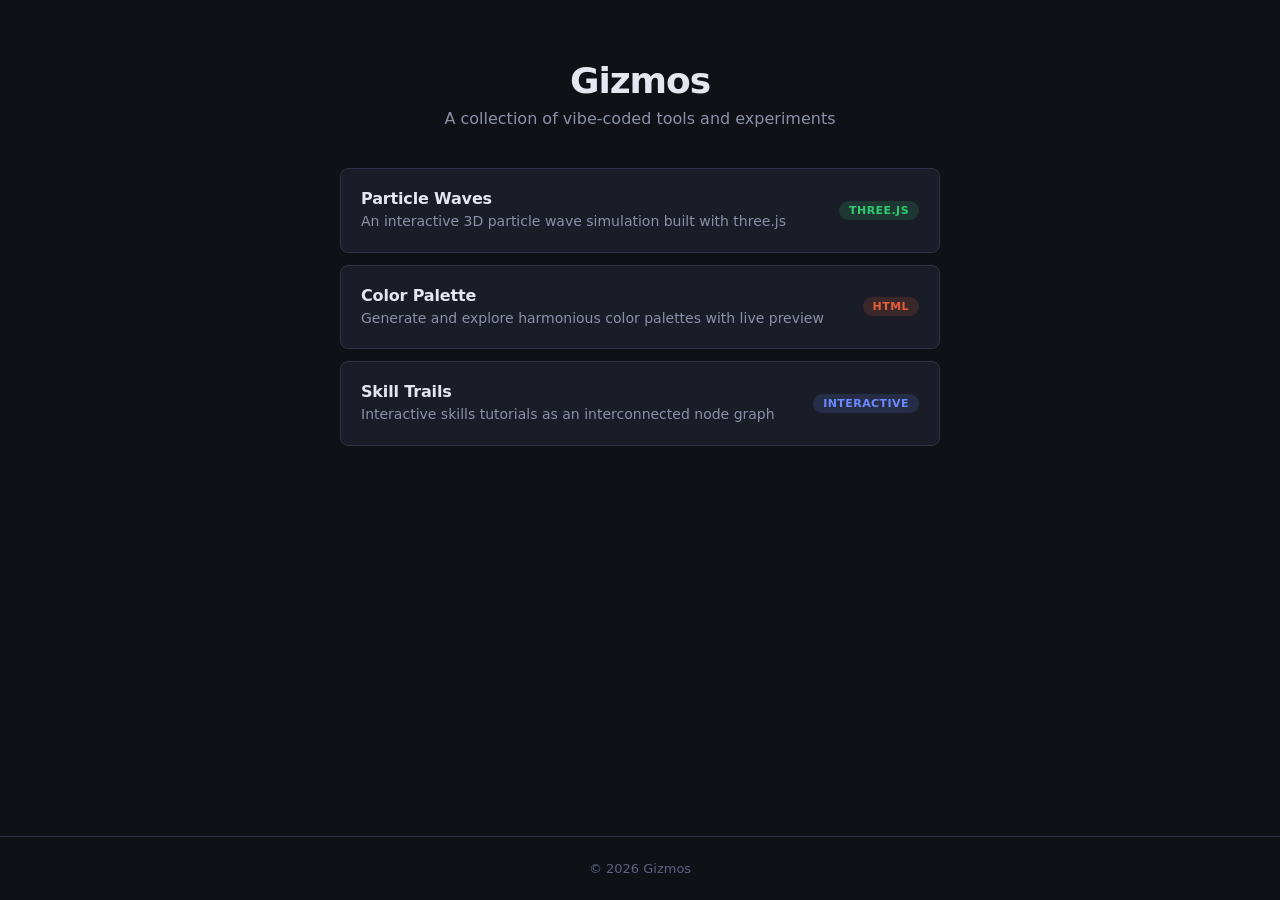
<file: index.html>
<!DOCTYPE html>
<html lang="en">
<head>
  <meta charset="UTF-8">
  <meta name="viewport" content="width=device-width, initial-scale=1.0">
  <title>Gizmos</title>
  <link rel="stylesheet" href="style.css">
</head>
<body>

  <header>
    <h1>Gizmos</h1>
    <p class="subtitle">A collection of vibe-coded tools and experiments</p>
  </header>

  <main>
    <ul class="tool-list">
      <li>
        <a href="tools/particle-waves/index.html" class="tool-link">
          <div class="tool-info">
            <h2>Particle Waves</h2>
            <p>An interactive 3D particle wave simulation built with three.js</p>
          </div>
          <span class="tag tag-threejs">three.js</span>
        </a>
      </li>
      <li>
        <a href="tools/color-palette/index.html" class="tool-link">
          <div class="tool-info">
            <h2>Color Palette</h2>
            <p>Generate and explore harmonious color palettes with live preview</p>
          </div>
          <span class="tag tag-html">html</span>
        </a>
      </li>
      <li>
        <a href="skill-trails/index.html" class="tool-link">
          <div class="tool-info">
            <h2>Skill Trails</h2>
            <p>Interactive skills tutorials as an interconnected node graph</p>
          </div>
          <span class="tag tag-interactive">interactive</span>
        </a>
      </li>
    </ul>
  </main>

  <footer>
    <p>&copy; 2026 Gizmos</p>
  </footer>

</body>
</html>
</file>
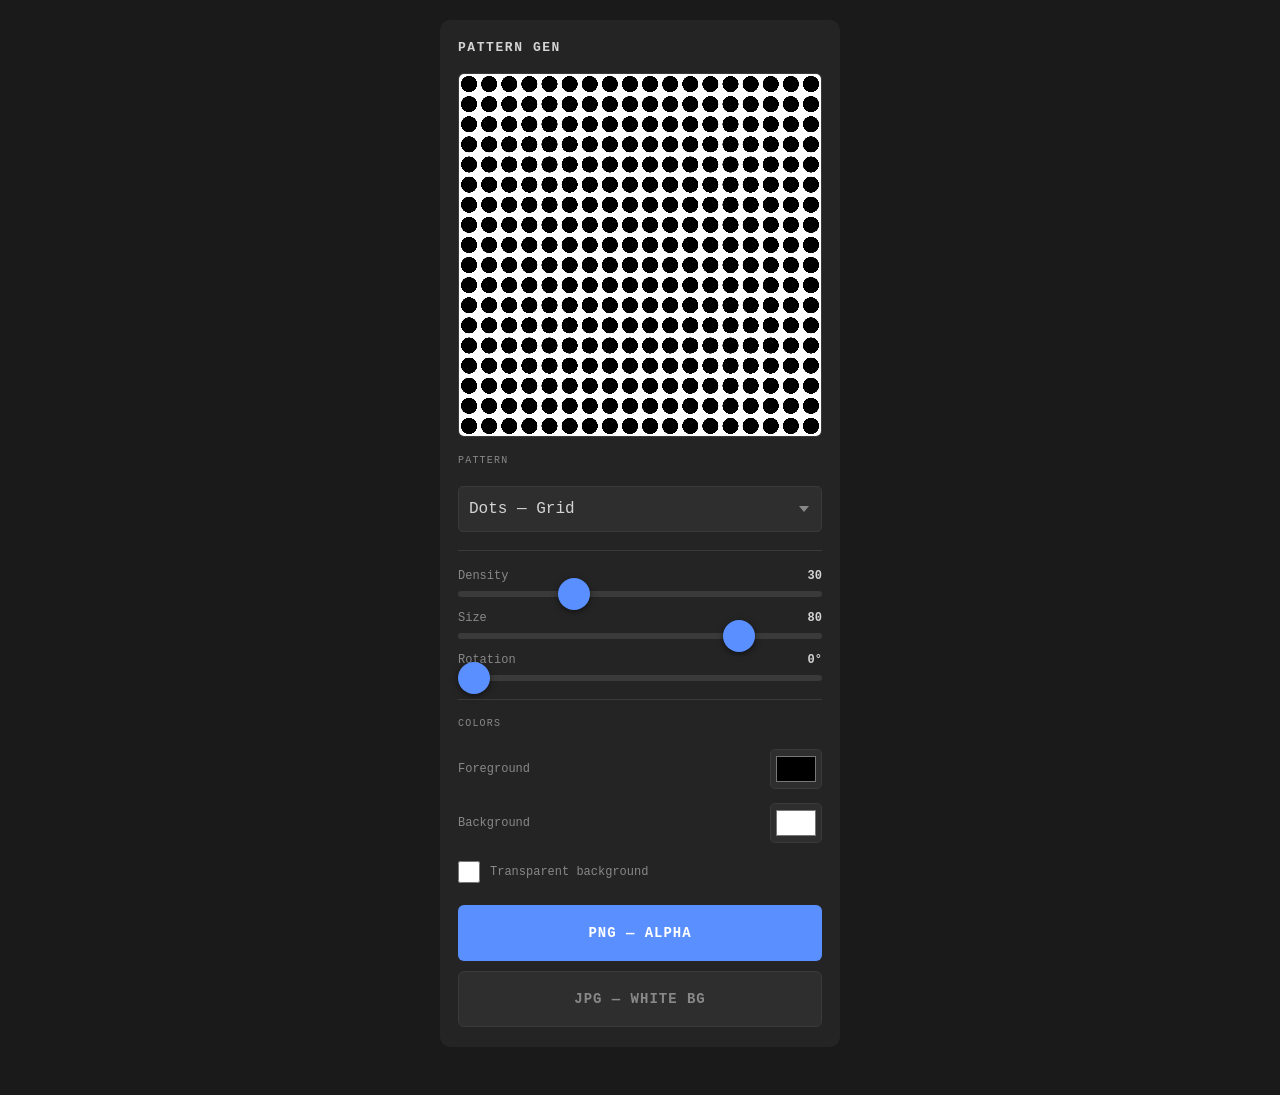
<file: pattern-generator/index.html>
<!DOCTYPE html>
<html lang="en">
<head>
<meta charset="UTF-8">
<meta name="viewport" content="width=device-width, initial-scale=1.0, maximum-scale=1">
<title>Pattern Generator</title>
<style>
*, *::before, *::after { box-sizing: border-box; margin: 0; padding: 0; }

:root {
  --bg: #1a1a1a;
  --surface: #242424;
  --surface2: #2e2e2e;
  --border: #3a3a3a;
  --text: #d4d4d4;
  --text-dim: #888;
  --accent: #5a8fff;
  --font: 'Courier New', Courier, monospace;
}

body {
  font-family: var(--font);
  background: var(--bg);
  color: var(--text);
  display: flex;
  justify-content: center;
  min-height: 100vh;
  padding: 20px 16px 48px;
  font-size: 12px;
}

/* ── Panel ── */
#sidebar {
  width: 100%;
  max-width: 400px;
  background: var(--surface);
  display: flex;
  flex-direction: column;
  padding: 20px 18px;
  gap: 18px;
  border-radius: 10px;
  height: fit-content;
}

#sidebar h1 {
  font-size: 13px;
  font-weight: 700;
  letter-spacing: 0.12em;
  text-transform: uppercase;
  color: var(--text);
}

/* ── Mini preview ── */
.preview-wrap {
  position: relative;
  width: 100%;
  aspect-ratio: 1;
  border-radius: 6px;
  overflow: hidden;
  border: 1px solid var(--border);
}
.preview-wrap::before {
  content: '';
  position: absolute;
  inset: 0;
  background-image:
    linear-gradient(45deg, #2c2c2c 25%, transparent 25%),
    linear-gradient(-45deg, #2c2c2c 25%, transparent 25%),
    linear-gradient(45deg, transparent 75%, #2c2c2c 75%),
    linear-gradient(-45deg, transparent 75%, #2c2c2c 75%);
  background-size: 20px 20px;
  background-position: 0 0, 0 10px, 10px -10px, -10px 0;
  background-color: #222;
}
#sidebar-preview {
  position: absolute;
  inset: 0;
  width: 100%;
  height: 100%;
}

/* ── Labels ── */
.section-label {
  font-size: 10px;
  text-transform: uppercase;
  letter-spacing: 0.12em;
  color: var(--text-dim);
  margin-bottom: 6px;
}

.control-group {
  display: flex;
  flex-direction: column;
  gap: 14px;
}

/* ── Select ── */
select {
  width: 100%;
  background: var(--surface2);
  border: 1px solid var(--border);
  color: var(--text);
  font-family: var(--font);
  font-size: 16px; /* prevents iOS zoom-on-focus */
  padding: 13px 10px;
  border-radius: 5px;
  cursor: pointer;
  appearance: none;
  -webkit-appearance: none;
  background-image: url("data:image/svg+xml,%3Csvg xmlns='http://www.w3.org/2000/svg' width='10' height='6'%3E%3Cpath d='M0 0l5 6 5-6z' fill='%23888'/%3E%3C/svg%3E");
  background-repeat: no-repeat;
  background-position: right 12px center;
  padding-right: 30px;
  touch-action: manipulation;
  -webkit-tap-highlight-color: transparent;
}
select:focus { outline: none; border-color: var(--accent); }

/* ── Sliders ── */
.slider-row {
  display: flex;
  flex-direction: column;
  gap: 8px;
}
.slider-label {
  display: flex;
  justify-content: space-between;
  color: var(--text-dim);
  font-size: 12px;
}
.slider-label span:last-child { color: var(--text); font-weight: 600; }

input[type=range] {
  width: 100%;
  height: 6px;
  -webkit-appearance: none;
  appearance: none;
  background: var(--border);
  border-radius: 3px;
  outline: none;
  cursor: pointer;
  touch-action: manipulation;
}
input[type=range]::-webkit-slider-thumb {
  -webkit-appearance: none;
  width: 32px;
  height: 32px;
  border-radius: 50%;
  background: var(--accent);
  cursor: pointer;
  box-shadow: 0 2px 6px rgba(0,0,0,0.5);
}
input[type=range]::-moz-range-thumb {
  width: 32px;
  height: 32px;
  border-radius: 50%;
  background: var(--accent);
  border: none;
  cursor: pointer;
  box-shadow: 0 2px 6px rgba(0,0,0,0.5);
}

/* ── Color pickers ── */
.color-row {
  display: flex;
  align-items: center;
  gap: 10px;
}
.color-row label { color: var(--text-dim); font-size: 12px; flex: 1; }
input[type=color] {
  width: 52px;
  height: 40px;
  border: 1px solid var(--border);
  border-radius: 5px;
  cursor: pointer;
  padding: 2px 3px;
  background: var(--surface2);
  touch-action: manipulation;
  -webkit-tap-highlight-color: transparent;
}

/* ── Checkbox ── */
.check-row {
  display: flex;
  align-items: center;
  gap: 10px;
  cursor: pointer;
  padding: 4px 0;
  touch-action: manipulation;
  -webkit-tap-highlight-color: transparent;
}
.check-row label { color: var(--text-dim); font-size: 12px; cursor: pointer; }
input[type=checkbox] {
  accent-color: var(--accent);
  cursor: pointer;
  width: 22px;
  height: 22px;
  flex-shrink: 0;
  touch-action: manipulation;
}

/* ── Divider ── */
.divider { height: 1px; background: var(--border); }

/* ── Download buttons ── */
.dl-group {
  display: flex;
  flex-direction: column;
  gap: 10px;
}
#download-png, #download-jpg {
  background: var(--accent);
  color: #fff;
  border: none;
  font-family: var(--font);
  font-size: 14px;
  font-weight: 700;
  letter-spacing: 0.07em;
  text-transform: uppercase;
  padding: 18px 0;
  border-radius: 6px;
  cursor: pointer;
  width: 100%;
  min-height: 56px;
  transition: opacity 0.12s;
  touch-action: manipulation;
  -webkit-tap-highlight-color: transparent;
}
#download-jpg {
  background: var(--surface2);
  border: 1px solid var(--border);
  color: var(--text-dim);
}
#download-png:hover, #download-png:active { opacity: 0.82; }
#download-jpg:hover, #download-jpg:active { color: var(--text); border-color: #666; }
</style>
</head>
<body>

<div id="sidebar">
  <h1>Pattern Gen</h1>

  <div class="preview-wrap">
    <canvas id="sidebar-preview"></canvas>
  </div>

  <div class="control-group">
    <div class="section-label">Pattern</div>
    <select id="pattern-select">
      <optgroup label="Classic">
        <option value="dots-grid" selected>Dots — Grid</option>
        <option value="dots-staggered">Dots — Staggered</option>
        <option value="lines-h">Lines — Horizontal</option>
        <option value="lines-v">Lines — Vertical</option>
        <option value="lines-diag">Lines — Diagonal</option>
        <option value="crosshatch">Crosshatch</option>
        <option value="checkerboard">Checkerboard</option>
        <option value="grid">Grid</option>
        <option value="triangles">Triangles</option>
        <option value="diamonds">Diamonds</option>
        <option value="crosses">Crosses</option>
      </optgroup>
    </select>
  </div>

  <div class="divider"></div>

  <div class="control-group">
    <div class="slider-row">
      <div class="slider-label"><span>Density</span><span id="density-val">30</span></div>
      <input type="range" id="density" min="0" max="100" value="30">
    </div>
    <div class="slider-row">
      <div class="slider-label"><span>Size</span><span id="stroke-val">80</span></div>
      <input type="range" id="stroke" min="1" max="100" value="80">
    </div>
    <div class="slider-row">
      <div class="slider-label"><span>Rotation</span><span id="rotation-val">0°</span></div>
      <input type="range" id="rotation" min="0" max="360" value="0">
    </div>
  </div>

  <div class="divider"></div>

  <div class="control-group">
    <div class="section-label">Colors</div>
    <div class="color-row">
      <label>Foreground</label>
      <input type="color" id="fg-color" value="#000000">
    </div>
    <div class="color-row">
      <label>Background</label>
      <input type="color" id="bg-color" value="#ffffff">
    </div>
    <div class="check-row">
      <input type="checkbox" id="transparent-bg">
      <label for="transparent-bg">Transparent background</label>
    </div>
  </div>

  <div class="dl-group">
    <button id="download-png">PNG — Alpha</button>
    <button id="download-jpg">JPG — White BG</button>
  </div>
</div>

<script>
// ── State ──
const TEXTURE_SIZE = 1024;
const state = {
  pattern: 'dots-grid',
  density: 30,
  stroke: 80,
  rotation: 0,
  fg: '#000000',
  bg: '#ffffff',
  transparentBg: false,
};

// ── Helpers ──
function sf(s)         { return s.stroke / 100; }
function elCount(s)    { return Math.max(2, Math.round(2 + (s.density / 100) * 14)); }
function elCountEven(s){ const n = elCount(s); return n % 2 === 0 ? n : n + 1; }

// ── Pattern Renderers ──

function renderDotsGrid(ctx, size, s) {
  const n = elCount(s), sp = size / n;
  const r = sp * 0.5 * sf(s);
  if (!s.transparentBg) { ctx.fillStyle = s.bg; ctx.fillRect(0, 0, size, size); }
  ctx.fillStyle = s.fg;
  for (let row = 0; row < n; row++)
    for (let col = 0; col < n; col++) {
      ctx.beginPath();
      ctx.arc(col * sp + sp / 2, row * sp + sp / 2, r, 0, Math.PI * 2);
      ctx.fill();
    }
}

function renderDotsStaggered(ctx, size, s) {
  // Hex/brick offset: odd rows shift right by sp/2. Even row count ensures seamless vertical tiling.
  const n = elCountEven(s), sp = size / n;
  const r = sp * 0.5 * sf(s);
  if (!s.transparentBg) { ctx.fillStyle = s.bg; ctx.fillRect(0, 0, size, size); }
  ctx.fillStyle = s.fg;
  for (let row = 0; row < n; row++) {
    const offset = (row % 2) * (sp / 2);
    const y = row * sp + sp / 2;
    for (let col = 0; col < n; col++) {
      const xBase = col * sp + offset + sp / 2;
      // 3-offset horizontal wrap for staggered rows
      for (let t = -1; t <= 1; t++) {
        const x = xBase + t * size;
        if (x + r <= 0 || x - r >= size) continue;
        ctx.beginPath(); ctx.arc(x, y, r, 0, Math.PI * 2); ctx.fill();
      }
    }
  }
}

function renderLinesH(ctx, size, s) {
  const n = elCount(s), sp = size / n;
  const lw = Math.max(1, sp * sf(s));
  if (!s.transparentBg) { ctx.fillStyle = s.bg; ctx.fillRect(0, 0, size, size); }
  ctx.fillStyle = s.fg;
  for (let i = 0; i < n; i++) ctx.fillRect(0, i * sp + (sp - lw) / 2, size, lw);
}

function renderLinesV(ctx, size, s) {
  const n = elCount(s), sp = size / n;
  const lw = Math.max(1, sp * sf(s));
  if (!s.transparentBg) { ctx.fillStyle = s.bg; ctx.fillRect(0, 0, size, size); }
  ctx.fillStyle = s.fg;
  for (let i = 0; i < n; i++) ctx.fillRect(i * sp + (sp - lw) / 2, 0, lw, size);
}

// Diagonal ↘  (x - y) mod size: filled parallelograms, loop i -n..n covers all wrap pieces
function renderLinesDiag(ctx, size, s) {
  const n = elCount(s), sp = size / n;
  const lw = Math.max(1, sp * sf(s));
  if (!s.transparentBg) { ctx.fillStyle = s.bg; ctx.fillRect(0, 0, size, size); }
  ctx.fillStyle = s.fg;
  for (let i = -n; i <= n; i++) {
    const x0 = i * sp;
    ctx.beginPath();
    ctx.moveTo(x0,          0);
    ctx.lineTo(x0 + lw,     0);
    ctx.lineTo(x0 + lw + size, size);
    ctx.lineTo(x0 + size,   size);
    ctx.closePath();
    ctx.fill();
  }
}


function renderCrosshatch(ctx, size, s) {
  const n = elCount(s), sp = size / n;
  const lw = Math.max(1, sp * sf(s));
  if (!s.transparentBg) { ctx.fillStyle = s.bg; ctx.fillRect(0, 0, size, size); }
  ctx.fillStyle = s.fg;
  for (let i = 0; i < n; i++) {
    const pos = i * sp + (sp - lw) / 2;
    ctx.fillRect(0, pos, size, lw);
    ctx.fillRect(pos, 0, lw, size);
  }
}


function renderCheckerboard(ctx, size, s) {
  const n = elCountEven(s), sp = size / n;
  if (!s.transparentBg) { ctx.fillStyle = s.bg; ctx.fillRect(0, 0, size, size); }
  ctx.fillStyle = s.fg;
  for (let r = 0; r < n; r++)
    for (let c = 0; c < n; c++)
      if ((r + c) % 2 === 0) ctx.fillRect(c * sp, r * sp, sp, sp);
}

function renderGrid(ctx, size, s) {
  const n = elCount(s), sp = size / n;
  const lw = Math.max(1, sp * sf(s));
  if (!s.transparentBg) { ctx.fillStyle = s.bg; ctx.fillRect(0, 0, size, size); }
  ctx.fillStyle = s.fg;
  for (let i = 0; i < n; i++) {
    ctx.fillRect(i * sp, 0, lw, size);
    ctx.fillRect(0, i * sp, size, lw);
  }
}


// ── Classic geometric extras ──

function renderTriangles(ctx, size, s) {
  // Alternating up/down triangles in a grid
  const n = elCount(s), sp = size / n;
  const ts = sp * Math.min(1, sf(s) * 1.1);
  const off = (sp - ts) / 2;
  if (!s.transparentBg) { ctx.fillStyle = s.bg; ctx.fillRect(0, 0, size, size); }
  ctx.fillStyle = s.fg;
  for (let row = 0; row < n; row++) {
    for (let col = 0; col < n; col++) {
      const x = col * sp + off, y = row * sp + off;
      ctx.beginPath();
      if ((row + col) % 2 === 0) {
        ctx.moveTo(x + ts / 2, y); ctx.lineTo(x + ts, y + ts); ctx.lineTo(x, y + ts);
      } else {
        ctx.moveTo(x, y); ctx.lineTo(x + ts, y); ctx.lineTo(x + ts / 2, y + ts);
      }
      ctx.closePath(); ctx.fill();
    }
  }
}

function renderDiamonds(ctx, size, s) {
  // Grid of filled diamond shapes
  const n = elCount(s), sp = size / n;
  const r = sp * 0.5 * sf(s);
  if (!s.transparentBg) { ctx.fillStyle = s.bg; ctx.fillRect(0, 0, size, size); }
  ctx.fillStyle = s.fg;
  for (let row = 0; row < n; row++) {
    for (let col = 0; col < n; col++) {
      const cx = col * sp + sp / 2, cy = row * sp + sp / 2;
      ctx.beginPath();
      ctx.moveTo(cx, cy - r); ctx.lineTo(cx + r, cy);
      ctx.lineTo(cx, cy + r); ctx.lineTo(cx - r, cy);
      ctx.closePath(); ctx.fill();
    }
  }
}

function renderCrosses(ctx, size, s) {
  // Grid of + cross marks
  const n = elCount(s), sp = size / n;
  const arm   = sp * 0.44 * sf(s);
  const thick = Math.max(1, arm * 0.42);
  if (!s.transparentBg) { ctx.fillStyle = s.bg; ctx.fillRect(0, 0, size, size); }
  ctx.fillStyle = s.fg;
  for (let row = 0; row < n; row++) {
    for (let col = 0; col < n; col++) {
      const cx = col * sp + sp / 2, cy = row * sp + sp / 2;
      ctx.fillRect(cx - arm, cy - thick / 2, arm * 2, thick);
      ctx.fillRect(cx - thick / 2, cy - arm, thick, arm * 2);
    }
  }
}


const RENDERERS = {
  'dots-grid':      renderDotsGrid,
  'dots-staggered': renderDotsStaggered,
  'lines-h':        renderLinesH,
  'lines-v':        renderLinesV,
  'lines-diag':     renderLinesDiag,
  'crosshatch':     renderCrosshatch,
  'checkerboard':   renderCheckerboard,
  'grid':           renderGrid,
  'triangles':      renderTriangles,
  'diamonds':       renderDiamonds,
  'crosses':        renderCrosses,
};

// ── Render pipeline ──
const textureCvs = document.createElement('canvas');
textureCvs.width = textureCvs.height = TEXTURE_SIZE;

function renderTexture() {
  const ctx = textureCvs.getContext('2d');
  ctx.clearRect(0, 0, TEXTURE_SIZE, TEXTURE_SIZE);
  RENDERERS[state.pattern](ctx, TEXTURE_SIZE, state);
}

// Fill ctx with the tiled pattern at tileScale, rotated, with optional forced bg colour.
// preFill: css colour string to paint first (JPG white base), or null to use state.
function fillWithRotatedPattern(ctx, w, h, tileScale, preFill) {
  ctx.clearRect(0, 0, w, h);
  if (preFill) {
    ctx.fillStyle = preFill; ctx.fillRect(0, 0, w, h);
  } else if (!state.transparentBg) {
    ctx.fillStyle = state.bg; ctx.fillRect(0, 0, w, h);
  }
  const pat = ctx.createPattern(textureCvs, 'repeat');
  pat.setTransform(new DOMMatrix().scaleSelf(tileScale));
  ctx.save();
  ctx.translate(w / 2, h / 2);
  ctx.rotate(state.rotation * Math.PI / 180);
  const diag = Math.hypot(w, h);
  ctx.fillStyle = pat;
  ctx.fillRect(-diag / 2, -diag / 2, diag, diag);
  ctx.restore();
}

function updatePreview() {
  renderTexture();
  const cvs  = document.getElementById('sidebar-preview');
  const wrap = cvs.parentElement;
  const pw   = wrap.clientWidth;
  const ph   = wrap.clientHeight;
  cvs.width  = pw;
  cvs.height = ph;
  fillWithRotatedPattern(cvs.getContext('2d'), pw, ph, (pw / 3) / TEXTURE_SIZE);
}

// ── UI wiring ──
document.getElementById('pattern-select').addEventListener('change', e => {
  state.pattern = e.target.value; updatePreview();
});
document.getElementById('density').addEventListener('input', e => {
  state.density = +e.target.value;
  document.getElementById('density-val').textContent = state.density;
  updatePreview();
});
document.getElementById('stroke').addEventListener('input', e => {
  state.stroke = +e.target.value;
  document.getElementById('stroke-val').textContent = state.stroke;
  updatePreview();
});
document.getElementById('rotation').addEventListener('input', e => {
  state.rotation = +e.target.value;
  document.getElementById('rotation-val').textContent = state.rotation + '°';
  updatePreview();
});
document.getElementById('fg-color').addEventListener('input', e => { state.fg = e.target.value; updatePreview(); });
document.getElementById('bg-color').addEventListener('input', e => { state.bg = e.target.value; updatePreview(); });
document.getElementById('transparent-bg').addEventListener('change', e => { state.transparentBg = e.target.checked; updatePreview(); });

// ── Download ──
function triggerDownload(blob, name) {
  const url = URL.createObjectURL(blob);
  const a = document.createElement('a');
  a.href = url; a.download = name; a.click();
  setTimeout(() => URL.revokeObjectURL(url), 1000);
}

document.getElementById('download-png').addEventListener('click', () => {
  renderTexture();
  const exp = document.createElement('canvas');
  exp.width = exp.height = TEXTURE_SIZE;
  fillWithRotatedPattern(exp.getContext('2d'), TEXTURE_SIZE, TEXTURE_SIZE, 1);
  exp.toBlob(b => triggerDownload(b, `pattern-${state.pattern}-1024.png`), 'image/png');
});

document.getElementById('download-jpg').addEventListener('click', () => {
  renderTexture();
  const exp = document.createElement('canvas');
  exp.width = exp.height = TEXTURE_SIZE;
  fillWithRotatedPattern(exp.getContext('2d'), TEXTURE_SIZE, TEXTURE_SIZE, 1, '#ffffff');
  exp.toBlob(b => triggerDownload(b, `pattern-${state.pattern}-1024.jpg`), 'image/jpeg', 0.95);
});

// ── Init ──
updatePreview();
</script>
</body>
</html>
</file>
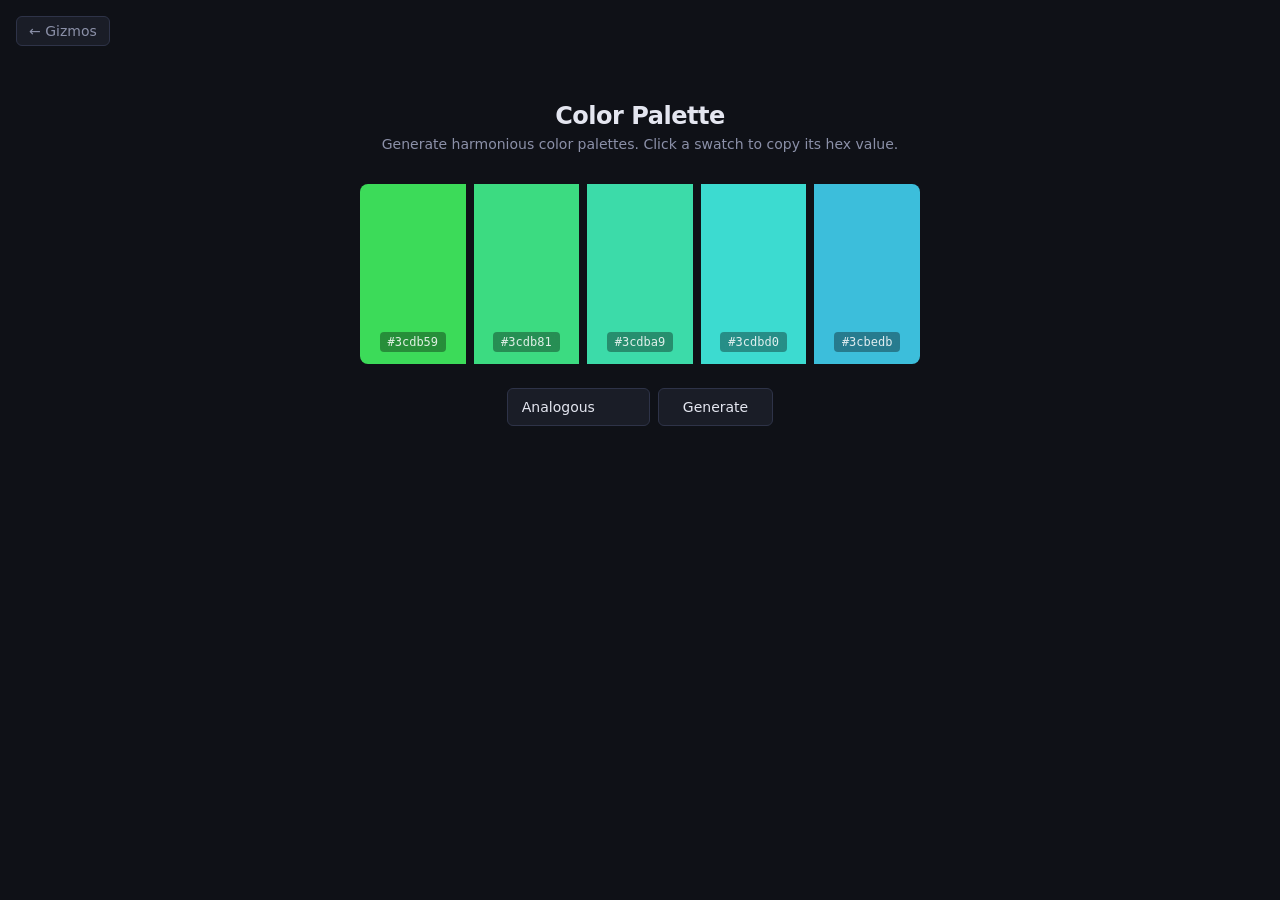
<file: tools/color-palette/index.html>
<!DOCTYPE html>
<html lang="en">
<head>
  <meta charset="UTF-8">
  <meta name="viewport" content="width=device-width, initial-scale=1.0">
  <title>Color Palette — Gizmos</title>
  <style>
    :root {
      --bg: #0f1117;
      --bg-surface: #1a1d27;
      --border: #2e3348;
      --text: #e4e6f0;
      --text-dim: #8b90a8;
      --font: 'Inter', -apple-system, BlinkMacSystemFont, system-ui, sans-serif;
      --font-mono: 'JetBrains Mono', 'Fira Code', monospace;
    }
    *, *::before, *::after { box-sizing: border-box; margin: 0; padding: 0; }
    body {
      font-family: var(--font);
      background: var(--bg);
      color: var(--text);
      min-height: 100vh;
      -webkit-font-smoothing: antialiased;
    }
    .back-link {
      display: inline-block;
      margin: 16px;
      color: var(--text-dim);
      text-decoration: none;
      font-size: 14px;
      padding: 6px 12px;
      background: var(--bg-surface);
      border: 1px solid var(--border);
      border-radius: 6px;
      transition: color 0.15s, border-color 0.15s;
    }
    .back-link:hover { color: var(--text); border-color: #6c8aff; }
    .container {
      max-width: 600px;
      margin: 0 auto;
      padding: 40px 20px;
      text-align: center;
    }
    h1 { font-size: 24px; font-weight: 700; letter-spacing: -0.02em; }
    .desc { color: var(--text-dim); font-size: 14px; margin-top: 6px; }
    .palette {
      display: flex;
      gap: 8px;
      margin: 32px 0 24px;
      height: 180px;
      border-radius: 8px;
      overflow: hidden;
    }
    .swatch {
      flex: 1;
      display: flex;
      align-items: flex-end;
      justify-content: center;
      padding-bottom: 12px;
      cursor: pointer;
      transition: flex 0.2s;
      position: relative;
    }
    .swatch:hover { flex: 1.4; }
    .swatch-label {
      font-family: var(--font-mono);
      font-size: 12px;
      color: rgba(255,255,255,0.85);
      background: rgba(0,0,0,0.35);
      padding: 3px 8px;
      border-radius: 4px;
      backdrop-filter: blur(4px);
    }
    .copied {
      position: fixed;
      top: 20px;
      left: 50%;
      transform: translateX(-50%);
      background: var(--bg-surface);
      border: 1px solid var(--border);
      color: var(--text);
      padding: 8px 16px;
      border-radius: 6px;
      font-size: 13px;
      opacity: 0;
      transition: opacity 0.2s;
      pointer-events: none;
    }
    .copied.show { opacity: 1; }
    .actions {
      display: flex;
      gap: 8px;
      justify-content: center;
    }
    button {
      font-family: var(--font);
      font-size: 14px;
      padding: 10px 24px;
      background: var(--bg-surface);
      border: 1px solid var(--border);
      color: var(--text);
      border-radius: 6px;
      cursor: pointer;
      transition: background 0.15s, border-color 0.15s;
    }
    button:hover {
      background: rgba(108, 138, 255, 0.15);
      border-color: #6c8aff;
    }
    select {
      font-family: var(--font);
      font-size: 14px;
      padding: 10px 14px;
      background: var(--bg-surface);
      border: 1px solid var(--border);
      color: var(--text);
      border-radius: 6px;
      cursor: pointer;
      appearance: none;
    }
    @media (max-width: 480px) {
      .palette { height: 140px; }
    }
  </style>
</head>
<body>
  <a href="../../index.html" class="back-link">&larr; Gizmos</a>
  <div class="container">
    <h1>Color Palette</h1>
    <p class="desc">Generate harmonious color palettes. Click a swatch to copy its hex value.</p>

    <div class="palette" id="palette"></div>

    <div class="actions">
      <select id="harmony">
        <option value="analogous">Analogous</option>
        <option value="complementary">Complementary</option>
        <option value="triadic">Triadic</option>
        <option value="random">Random</option>
      </select>
      <button id="generate">Generate</button>
    </div>
  </div>

  <div class="copied" id="copied">Copied!</div>

  <script>
    const paletteEl = document.getElementById('palette');
    const copiedEl = document.getElementById('copied');
    const harmonyEl = document.getElementById('harmony');
    const generateBtn = document.getElementById('generate');

    function hslToHex(h, s, l) {
      h = ((h % 360) + 360) % 360;
      s /= 100; l /= 100;
      const a = s * Math.min(l, 1 - l);
      const f = (n) => {
        const k = (n + h / 30) % 12;
        const color = l - a * Math.max(Math.min(k - 3, 9 - k, 1), -1);
        return Math.round(255 * color).toString(16).padStart(2, '0');
      };
      return `#${f(0)}${f(8)}${f(4)}`;
    }

    function generatePalette() {
      const mode = harmonyEl.value;
      const baseHue = Math.random() * 360;
      const baseSat = 55 + Math.random() * 30;
      const baseLit = 45 + Math.random() * 20;
      let hues;

      switch (mode) {
        case 'analogous':
          hues = [-30, -15, 0, 15, 30].map(d => baseHue + d);
          break;
        case 'complementary':
          hues = [-10, 0, 10, 170, 180];
          hues = hues.map(d => baseHue + d);
          break;
        case 'triadic':
          hues = [0, 10, 120, 130, 240].map(d => baseHue + d);
          break;
        default:
          hues = Array.from({ length: 5 }, () => Math.random() * 360);
      }

      paletteEl.innerHTML = '';
      for (const hue of hues) {
        const hex = hslToHex(hue, baseSat, baseLit);
        const swatch = document.createElement('div');
        swatch.className = 'swatch';
        swatch.style.background = hex;
        swatch.innerHTML = `<span class="swatch-label">${hex}</span>`;
        swatch.addEventListener('click', () => copyColor(hex));
        paletteEl.appendChild(swatch);
      }
    }

    function copyColor(hex) {
      navigator.clipboard.writeText(hex).then(() => {
        copiedEl.textContent = `Copied ${hex}`;
        copiedEl.classList.add('show');
        setTimeout(() => copiedEl.classList.remove('show'), 1200);
      });
    }

    generateBtn.addEventListener('click', generatePalette);
    harmonyEl.addEventListener('change', generatePalette);
    generatePalette();
  </script>
</body>
</html>
</file>
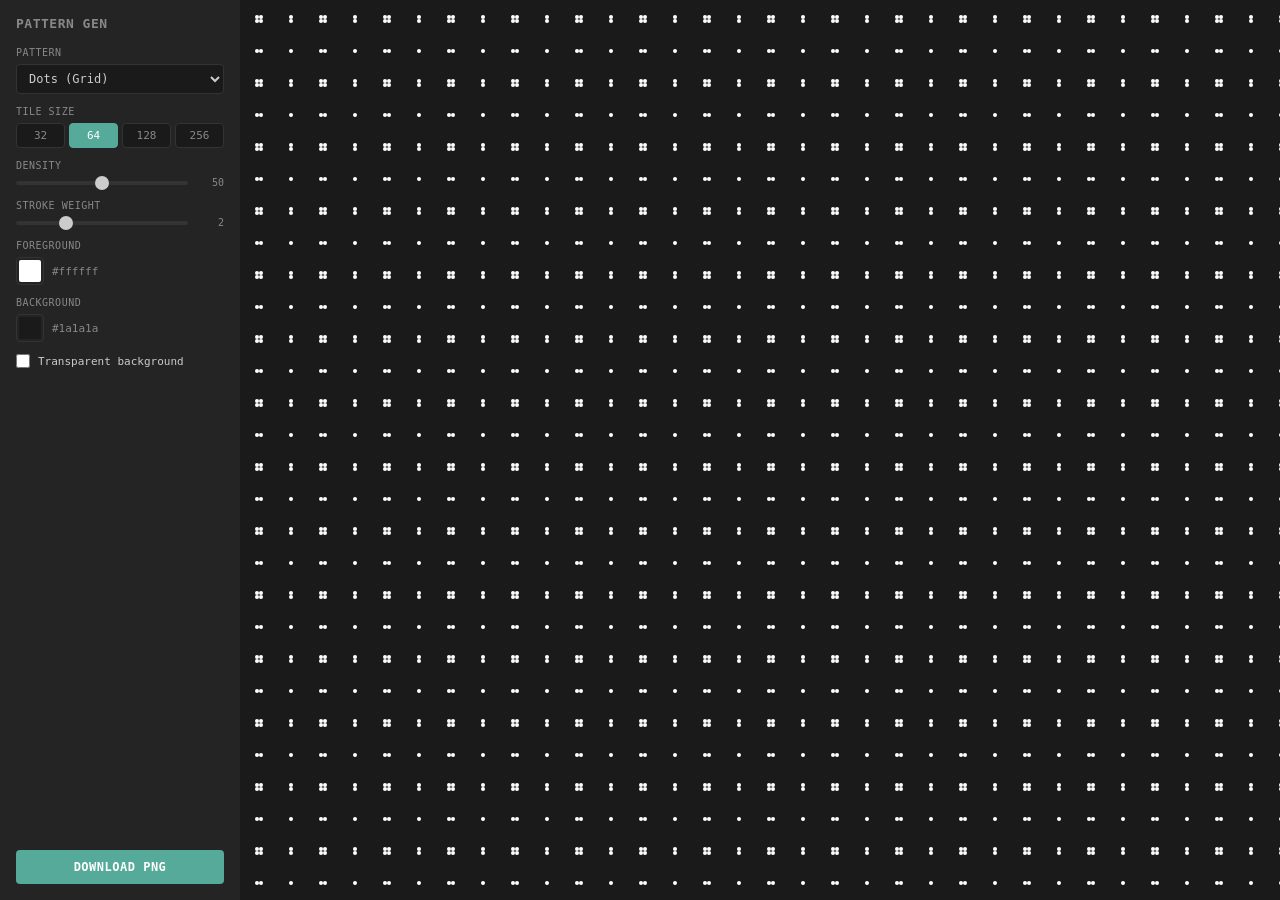
<file: pattern-generator.html>
<!DOCTYPE html>
<html lang="en">
<head>
<meta charset="UTF-8">
<meta name="viewport" content="width=device-width, initial-scale=1.0">
<title>Pattern Generator</title>
<style>
*, *::before, *::after { box-sizing: border-box; margin: 0; padding: 0; }

:root {
  --bg: #1a1a1a;
  --surface: #242424;
  --border: #333;
  --text: #ccc;
  --text-dim: #888;
  --accent: #5a9;
}

body {
  font-family: 'SF Mono', 'Fira Code', 'Consolas', monospace;
  font-size: 12px;
  background: var(--bg);
  color: var(--text);
  height: 100vh;
  display: flex;
  overflow: hidden;
}

.sidebar {
  width: 240px;
  min-width: 240px;
  background: var(--surface);
  padding: 16px;
  display: flex;
  flex-direction: column;
  gap: 12px;
  overflow-y: auto;
  scrollbar-width: thin;
  scrollbar-color: var(--border) transparent;
}

.sidebar h1 {
  font-size: 13px;
  font-weight: 600;
  letter-spacing: 0.5px;
  text-transform: uppercase;
  color: var(--text-dim);
  margin-bottom: 4px;
}

.control-group {
  display: flex;
  flex-direction: column;
  gap: 6px;
}

.control-group label {
  font-size: 10px;
  text-transform: uppercase;
  letter-spacing: 0.5px;
  color: var(--text-dim);
}

select, input[type="range"] {
  width: 100%;
  background: var(--bg);
  color: var(--text);
  border: 1px solid var(--border);
  border-radius: 4px;
  padding: 6px 8px;
  font-family: inherit;
  font-size: 12px;
  outline: none;
}

select:focus { border-color: var(--accent); }

select option { background: var(--bg); color: var(--text); }

input[type="range"] {
  -webkit-appearance: none;
  appearance: none;
  height: 4px;
  padding: 0;
  border: none;
  border-radius: 2px;
  background: var(--border);
  cursor: pointer;
}

input[type="range"]::-webkit-slider-thumb {
  -webkit-appearance: none;
  width: 14px; height: 14px;
  border-radius: 50%;
  background: var(--text);
  cursor: pointer;
}

input[type="range"]::-moz-range-thumb {
  width: 14px; height: 14px;
  border-radius: 50%;
  background: var(--text);
  border: none;
  cursor: pointer;
}

.size-toggles {
  display: flex;
  gap: 4px;
}

.size-toggles button {
  flex: 1;
  padding: 5px 0;
  background: var(--bg);
  color: var(--text-dim);
  border: 1px solid var(--border);
  border-radius: 4px;
  font-family: inherit;
  font-size: 11px;
  cursor: pointer;
  transition: background 0.15s, color 0.15s;
}

.size-toggles button.active {
  background: var(--accent);
  color: #fff;
  border-color: var(--accent);
}

.color-row {
  display: flex;
  align-items: center;
  gap: 8px;
}

.color-row input[type="color"] {
  -webkit-appearance: none;
  appearance: none;
  width: 28px; height: 28px;
  border: 1px solid var(--border);
  border-radius: 4px;
  background: none;
  cursor: pointer;
  padding: 0;
}

.color-row input[type="color"]::-webkit-color-swatch-wrapper { padding: 2px; }
.color-row input[type="color"]::-webkit-color-swatch { border: none; border-radius: 2px; }
.color-row input[type="color"]::-moz-color-swatch { border: none; border-radius: 2px; }

.color-row span {
  font-size: 11px;
  color: var(--text-dim);
}

.checkbox-row {
  display: flex;
  align-items: center;
  gap: 8px;
}

.checkbox-row input[type="checkbox"] {
  accent-color: var(--accent);
  width: 14px; height: 14px;
  cursor: pointer;
}

.checkbox-row label {
  font-size: 11px;
  color: var(--text);
  cursor: pointer;
  text-transform: none;
  letter-spacing: 0;
}

#memphisColors {
  display: flex;
  flex-direction: column;
  gap: 6px;
}

.slider-value {
  font-size: 10px;
  color: var(--text-dim);
  min-width: 28px;
  text-align: right;
}

.slider-row {
  display: flex;
  align-items: center;
  gap: 8px;
}

.slider-row input[type="range"] { flex: 1; }

.download-btn {
  margin-top: auto;
  padding: 10px;
  background: var(--accent);
  color: #fff;
  border: none;
  border-radius: 4px;
  font-family: inherit;
  font-size: 12px;
  font-weight: 600;
  cursor: pointer;
  text-transform: uppercase;
  letter-spacing: 0.5px;
  transition: opacity 0.15s;
}

.download-btn:hover { opacity: 0.85; }

.preview-area {
  flex: 1;
  position: relative;
  overflow: hidden;
}

.checkerboard {
  position: absolute;
  inset: 0;
  background-image:
    linear-gradient(45deg, #2a2a2a 25%, transparent 25%),
    linear-gradient(-45deg, #2a2a2a 25%, transparent 25%),
    linear-gradient(45deg, transparent 75%, #2a2a2a 75%),
    linear-gradient(-45deg, transparent 75%, #2a2a2a 75%);
  background-size: 16px 16px;
  background-position: 0 0, 0 8px, 8px -8px, -8px 0;
}

.preview-tiled {
  position: absolute;
  inset: 0;
  background-repeat: repeat;
  image-rendering: pixelated;
}

canvas { display: none; }
</style>
</head>
<body>

<div class="sidebar">
  <h1>Pattern Gen</h1>

  <div class="control-group">
    <label>Pattern</label>
    <select id="patternType">
      <optgroup label="Classic">
        <option value="dots-grid">Dots (Grid)</option>
        <option value="dots-staggered">Dots (Staggered)</option>
        <option value="lines-h">Horizontal Lines</option>
        <option value="lines-v">Vertical Lines</option>
        <option value="lines-diag">Diagonal Lines (45°)</option>
        <option value="crosshatch">Crosshatch</option>
        <option value="checkerboard">Checkerboard</option>
        <option value="grid">Grid</option>
      </optgroup>
      <optgroup label="Memphis">
        <option value="confetti">Confetti</option>
        <option value="squiggles">Squiggles</option>
        <option value="terrazzo">Terrazzo</option>
      </optgroup>
    </select>
  </div>

  <div class="control-group">
    <label>Tile Size</label>
    <div class="size-toggles">
      <button data-size="32">32</button>
      <button data-size="64" class="active">64</button>
      <button data-size="128">128</button>
      <button data-size="256">256</button>
    </div>
  </div>

  <div class="control-group">
    <label>Density</label>
    <div class="slider-row">
      <input type="range" id="density" min="0" max="100" value="50">
      <span class="slider-value" id="densityVal">50</span>
    </div>
  </div>

  <div class="control-group">
    <label>Stroke Weight</label>
    <div class="slider-row">
      <input type="range" id="strokeWeight" min="0.5" max="6" step="0.5" value="2">
      <span class="slider-value" id="strokeVal">2</span>
    </div>
  </div>

  <div class="control-group" id="singleColorGroup">
    <label>Foreground</label>
    <div class="color-row">
      <input type="color" id="fgColor" value="#ffffff">
      <span id="fgHex">#ffffff</span>
    </div>
  </div>

  <div class="control-group" id="memphisColorGroup" style="display:none;">
    <label>Colors</label>
    <div id="memphisColors">
      <div class="color-row"><input type="color" class="memphis-color" value="#ff6b6b"><span>#ff6b6b</span></div>
      <div class="color-row"><input type="color" class="memphis-color" value="#4ecdc4"><span>#4ecdc4</span></div>
      <div class="color-row"><input type="color" class="memphis-color" value="#ffe66d"><span>#ffe66d</span></div>
      <div class="color-row"><input type="color" class="memphis-color" value="#a78bfa"><span>#a78bfa</span></div>
    </div>
  </div>

  <div class="control-group">
    <label>Background</label>
    <div class="color-row">
      <input type="color" id="bgColor" value="#1a1a1a">
      <span id="bgHex">#1a1a1a</span>
    </div>
  </div>

  <div class="checkbox-row">
    <input type="checkbox" id="transparentBg">
    <label for="transparentBg">Transparent background</label>
  </div>

  <button class="download-btn" id="downloadBtn">Download PNG</button>
</div>

<div class="preview-area">
  <div class="checkerboard"></div>
  <div class="preview-tiled" id="previewTiled"></div>
</div>

<canvas id="tileCanvas"></canvas>

<script>
const $ = id => document.getElementById(id);
const canvas = $('tileCanvas');
const ctx = canvas.getContext('2d');
const previewTiled = $('previewTiled');

const state = {
  pattern: 'dots-grid',
  size: 64,
  density: 50,
  strokeWeight: 2,
  fgColor: '#ffffff',
  bgColor: '#1a1a1a',
  transparentBg: false,
  memphisColors: ['#ff6b6b', '#4ecdc4', '#ffe66d', '#a78bfa']
};

const isMemphis = () => ['confetti', 'squiggles', 'terrazzo'].includes(state.pattern);

// Seeded PRNG (mulberry32)
function mulberry32(seed) {
  return function() {
    seed |= 0;
    seed = seed + 0x6D2B79F5 | 0;
    let t = Math.imul(seed ^ seed >>> 15, 1 | seed);
    t = t + Math.imul(t ^ t >>> 7, 61 | t) ^ t;
    return ((t ^ t >>> 14) >>> 0) / 4294967296;
  };
}

function drawPattern() {
  const s = state.size;
  canvas.width = s;
  canvas.height = s;
  ctx.clearRect(0, 0, s, s);

  if (!state.transparentBg) {
    ctx.fillStyle = state.bgColor;
    ctx.fillRect(0, 0, s, s);
  }

  const d = state.density;
  const sw = state.strokeWeight;
  const fg = state.fgColor;

  switch (state.pattern) {
    case 'dots-grid': drawDotsGrid(s, d, sw, fg); break;
    case 'dots-staggered': drawDotsStaggered(s, d, sw, fg); break;
    case 'lines-h': drawLinesH(s, d, sw, fg); break;
    case 'lines-v': drawLinesV(s, d, sw, fg); break;
    case 'lines-diag': drawLinesDiag(s, d, sw, fg); break;
    case 'crosshatch': drawCrosshatch(s, d, sw, fg); break;
    case 'checkerboard': drawCheckerboard(s, d, fg); break;
    case 'grid': drawGrid(s, d, sw, fg); break;
    case 'confetti': drawConfetti(s, d, sw); break;
    case 'squiggles': drawSquiggles(s, d, sw); break;
    case 'terrazzo': drawTerrazzo(s, d, sw); break;
  }

  updatePreview();
}

function getSpacing(s, density) {
  const minSpacing = 4;
  const maxSpacing = s;
  return maxSpacing - (density / 100) * (maxSpacing - minSpacing);
}

function drawCircleWrapped(x, y, r, s) {
  for (let dy = -1; dy <= 1; dy++) {
    for (let dx = -1; dx <= 1; dx++) {
      ctx.beginPath();
      ctx.arc(x + dx * s, y + dy * s, r, 0, Math.PI * 2);
      ctx.fill();
    }
  }
}

function drawDotsGrid(s, d, sw, fg) {
  const sp = getSpacing(s, d);
  ctx.fillStyle = fg;
  for (let y = sp / 2; y < s + sp; y += sp) {
    for (let x = sp / 2; x < s + sp; x += sp) {
      const px = ((x % s) + s) % s;
      const py = ((y % s) + s) % s;
      drawCircleWrapped(px, py, sw, s);
    }
  }
}

function drawDotsStaggered(s, d, sw, fg) {
  const sp = getSpacing(s, d);
  ctx.fillStyle = fg;
  let row = 0;
  for (let y = sp / 2; y < s + sp; y += sp) {
    const offset = (row % 2) * (sp / 2);
    for (let x = sp / 2 + offset; x < s + sp; x += sp) {
      const px = ((x % s) + s) % s;
      const py = ((y % s) + s) % s;
      drawCircleWrapped(px, py, sw, s);
    }
    row++;
  }
}

function drawLinesH(s, d, sw, fg) {
  const sp = getSpacing(s, d);
  ctx.strokeStyle = fg;
  ctx.lineWidth = sw;
  for (let y = sp / 2; y < s + sp; y += sp) {
    const py = ((y % s) + s) % s;
    ctx.beginPath();
    ctx.moveTo(0, py);
    ctx.lineTo(s, py);
    ctx.stroke();
  }
}

function drawLinesV(s, d, sw, fg) {
  const sp = getSpacing(s, d);
  ctx.strokeStyle = fg;
  ctx.lineWidth = sw;
  for (let x = sp / 2; x < s + sp; x += sp) {
    const px = ((x % s) + s) % s;
    ctx.beginPath();
    ctx.moveTo(px, 0);
    ctx.lineTo(px, s);
    ctx.stroke();
  }
}

function drawLinesDiag(s, d, sw, fg) {
  const sp = getSpacing(s, d);
  ctx.strokeStyle = fg;
  ctx.lineWidth = sw;
  for (let offset = -s; offset < s * 2; offset += sp) {
    ctx.beginPath();
    ctx.moveTo(offset, 0);
    ctx.lineTo(offset + s, s);
    ctx.stroke();
  }
}

function drawCrosshatch(s, d, sw, fg) {
  const sp = getSpacing(s, d);
  ctx.strokeStyle = fg;
  ctx.lineWidth = sw;
  for (let offset = -s; offset < s * 2; offset += sp) {
    ctx.beginPath();
    ctx.moveTo(offset, 0);
    ctx.lineTo(offset + s, s);
    ctx.stroke();
    ctx.beginPath();
    ctx.moveTo(offset + s, 0);
    ctx.lineTo(offset, s);
    ctx.stroke();
  }
}

function drawCheckerboard(s, d, fg) {
  const sp = getSpacing(s, d);
  const cells = Math.max(2, Math.round(s / sp));
  // Force even number of cells for seamless tiling
  const evenCells = cells % 2 === 0 ? cells : cells + 1;
  const cellSize = s / evenCells;
  ctx.fillStyle = fg;
  for (let row = 0; row < evenCells; row++) {
    for (let col = 0; col < evenCells; col++) {
      if ((row + col) % 2 === 0) {
        ctx.fillRect(col * cellSize, row * cellSize, cellSize + 0.5, cellSize + 0.5);
      }
    }
  }
}

function drawGrid(s, d, sw, fg) {
  drawLinesH(s, d, sw, fg);
  drawLinesV(s, d, sw, fg);
}

// Memphis patterns — seeded PRNG + 9-offset wrapping
function drawConfetti(s, d, sw) {
  const rng = mulberry32(42);
  const count = Math.floor(3 + (d / 100) * (s * s / 200));
  const colors = state.memphisColors;

  for (let i = 0; i < count; i++) {
    const x = rng() * s;
    const y = rng() * s;
    const color = colors[Math.floor(rng() * colors.length)];
    const shape = Math.floor(rng() * 3);
    const angle = rng() * Math.PI * 2;
    const size = sw * 1.5 + rng() * sw * 2;

    for (let dy = -1; dy <= 1; dy++) {
      for (let dx = -1; dx <= 1; dx++) {
        ctx.save();
        ctx.translate(x + dx * s, y + dy * s);
        ctx.rotate(angle);
        ctx.fillStyle = color;
        if (shape === 0) {
          ctx.beginPath();
          ctx.moveTo(0, -size);
          ctx.lineTo(-size * 0.866, size * 0.5);
          ctx.lineTo(size * 0.866, size * 0.5);
          ctx.closePath();
          ctx.fill();
        } else if (shape === 1) {
          ctx.beginPath();
          ctx.arc(0, 0, size * 0.6, 0, Math.PI * 2);
          ctx.fill();
        } else {
          ctx.fillRect(-size * 0.4, -size * 0.8, size * 0.8, size * 1.6);
        }
        ctx.restore();
      }
    }
  }
}

function drawSquiggles(s, d, sw) {
  const rng = mulberry32(77);
  const count = Math.floor(2 + (d / 100) * (s / 8));
  const colors = state.memphisColors;

  ctx.lineWidth = sw;
  ctx.lineCap = 'round';

  for (let i = 0; i < count; i++) {
    const x = rng() * s;
    const y = rng() * s;
    const color = colors[Math.floor(rng() * colors.length)];
    const angle = rng() * Math.PI * 2;
    const segments = 4 + Math.floor(rng() * 4);
    const amp = 3 + rng() * 6;
    const freq = 0.15 + rng() * 0.15;
    const len = s * 0.3 + rng() * s * 0.3;

    for (let dy = -1; dy <= 1; dy++) {
      for (let dx = -1; dx <= 1; dx++) {
        ctx.save();
        ctx.translate(x + dx * s, y + dy * s);
        ctx.rotate(angle);
        ctx.strokeStyle = color;
        ctx.beginPath();
        for (let t = 0; t <= segments; t++) {
          const tt = t / segments;
          const px = tt * len - len / 2;
          const py = Math.sin(tt * Math.PI * 2 * (1 + segments * freq)) * amp;
          if (t === 0) ctx.moveTo(px, py);
          else ctx.lineTo(px, py);
        }
        ctx.stroke();
        ctx.restore();
      }
    }
  }
}

function drawTerrazzo(s, d, sw) {
  const rng = mulberry32(123);
  const count = Math.floor(3 + (d / 100) * (s * s / 300));
  const colors = state.memphisColors;

  for (let i = 0; i < count; i++) {
    const x = rng() * s;
    const y = rng() * s;
    const color = colors[Math.floor(rng() * colors.length)];
    const angle = rng() * Math.PI * 2;
    const w = sw * 2 + rng() * sw * 3;
    const h = sw * 1 + rng() * sw * 1.5;
    const verts = 5 + Math.floor(rng() * 4);

    // Pre-generate vertex randomness so it's consistent across 9 offsets
    const vertRands = [];
    for (let v = 0; v < verts; v++) vertRands.push(0.7 + rng() * 0.3);

    for (let dy = -1; dy <= 1; dy++) {
      for (let dx = -1; dx <= 1; dx++) {
        ctx.save();
        ctx.translate(x + dx * s, y + dy * s);
        ctx.rotate(angle);
        ctx.fillStyle = color;
        ctx.beginPath();
        for (let v = 0; v < verts; v++) {
          const a = (v / verts) * Math.PI * 2;
          const r = (v % 2 === 0 ? w : h) * vertRands[v];
          const px = Math.cos(a) * r;
          const py = Math.sin(a) * r;
          if (v === 0) ctx.moveTo(px, py);
          else ctx.lineTo(px, py);
        }
        ctx.closePath();
        ctx.fill();
        ctx.restore();
      }
    }
  }
}

function updatePreview() {
  canvas.toBlob(blob => {
    if (!blob) return;
    const url = URL.createObjectURL(blob);
    previewTiled.style.backgroundImage = `url(${url})`;
    if (previewTiled._blobUrl) URL.revokeObjectURL(previewTiled._blobUrl);
    previewTiled._blobUrl = url;
  });
}

function download() {
  canvas.toBlob(blob => {
    const url = URL.createObjectURL(blob);
    const a = document.createElement('a');
    a.href = url;
    a.download = `pattern-${state.pattern}-${state.size}.png`;
    a.click();
    URL.revokeObjectURL(url);
  });
}

// Events
$('patternType').addEventListener('change', e => {
  state.pattern = e.target.value;
  const memphis = isMemphis();
  $('singleColorGroup').style.display = memphis ? 'none' : '';
  $('memphisColorGroup').style.display = memphis ? '' : 'none';
  drawPattern();
});

document.querySelectorAll('.size-toggles button').forEach(btn => {
  btn.addEventListener('click', () => {
    document.querySelectorAll('.size-toggles button').forEach(b => b.classList.remove('active'));
    btn.classList.add('active');
    state.size = parseInt(btn.dataset.size);
    drawPattern();
  });
});

$('density').addEventListener('input', e => {
  state.density = parseInt(e.target.value);
  $('densityVal').textContent = state.density;
  drawPattern();
});

$('strokeWeight').addEventListener('input', e => {
  state.strokeWeight = parseFloat(e.target.value);
  $('strokeVal').textContent = state.strokeWeight;
  drawPattern();
});

$('fgColor').addEventListener('input', e => {
  state.fgColor = e.target.value;
  $('fgHex').textContent = e.target.value;
  drawPattern();
});

$('bgColor').addEventListener('input', e => {
  state.bgColor = e.target.value;
  $('bgHex').textContent = e.target.value;
  drawPattern();
});

$('transparentBg').addEventListener('change', e => {
  state.transparentBg = e.target.checked;
  drawPattern();
});

document.querySelectorAll('.memphis-color').forEach((input, i) => {
  input.addEventListener('input', e => {
    state.memphisColors[i] = e.target.value;
    e.target.nextElementSibling.textContent = e.target.value;
    drawPattern();
  });
});

$('downloadBtn').addEventListener('click', download);

drawPattern();
</script>
</body>
</html>
</file>
<file: style.css>
:root {
  --bg: #0f1117;
  --bg-surface: #1a1d27;
  --bg-elevated: #242836;
  --border: #2e3348;
  --text: #e4e6f0;
  --text-dim: #8b90a8;
  --text-muted: #5c6180;
  --accent: #6c8aff;
  --accent-dim: rgba(108, 138, 255, 0.15);
  --radius: 8px;
  --font: 'Inter', -apple-system, BlinkMacSystemFont, 'Segoe UI', system-ui, sans-serif;
}

*, *::before, *::after {
  box-sizing: border-box;
  margin: 0;
  padding: 0;
}

body {
  font-family: var(--font);
  background: var(--bg);
  color: var(--text);
  min-height: 100vh;
  display: flex;
  flex-direction: column;
  -webkit-font-smoothing: antialiased;
}

header {
  text-align: center;
  padding: 60px 20px 40px;
}

header h1 {
  font-size: 36px;
  font-weight: 700;
  letter-spacing: -0.03em;
}

.subtitle {
  margin-top: 8px;
  color: var(--text-dim);
  font-size: 16px;
}

main {
  max-width: 640px;
  width: 100%;
  margin: 0 auto;
  padding: 0 20px 60px;
  flex: 1;
}

.tool-list {
  list-style: none;
  display: flex;
  flex-direction: column;
  gap: 12px;
}

.tool-link {
  display: flex;
  align-items: center;
  justify-content: space-between;
  gap: 16px;
  padding: 20px;
  background: var(--bg-surface);
  border: 1px solid var(--border);
  border-radius: var(--radius);
  text-decoration: none;
  color: var(--text);
  transition: border-color 0.15s, background 0.15s;
}

.tool-link:hover {
  border-color: var(--accent);
  background: var(--bg-elevated);
}

.tool-info h2 {
  font-size: 16px;
  font-weight: 600;
  letter-spacing: -0.01em;
}

.tool-info p {
  margin-top: 4px;
  font-size: 14px;
  color: var(--text-dim);
  line-height: 1.4;
}

.tag {
  flex-shrink: 0;
  font-size: 11px;
  font-weight: 600;
  text-transform: uppercase;
  letter-spacing: 0.04em;
  padding: 3px 10px;
  border-radius: 12px;
}

.tag-threejs {
  background: rgba(46, 204, 113, 0.15);
  color: #2ecc71;
}

.tag-html {
  background: rgba(232, 93, 58, 0.15);
  color: #e85d3a;
}

.tag-interactive {
  background: var(--accent-dim);
  color: var(--accent);
}

footer {
  text-align: center;
  padding: 24px 20px;
  color: var(--text-muted);
  font-size: 13px;
  border-top: 1px solid var(--border);
}

@media (max-width: 480px) {
  header {
    padding: 40px 16px 28px;
  }

  header h1 {
    font-size: 28px;
  }

  .tool-link {
    flex-direction: column;
    align-items: flex-start;
    gap: 10px;
    padding: 16px;
  }
}
</file>
